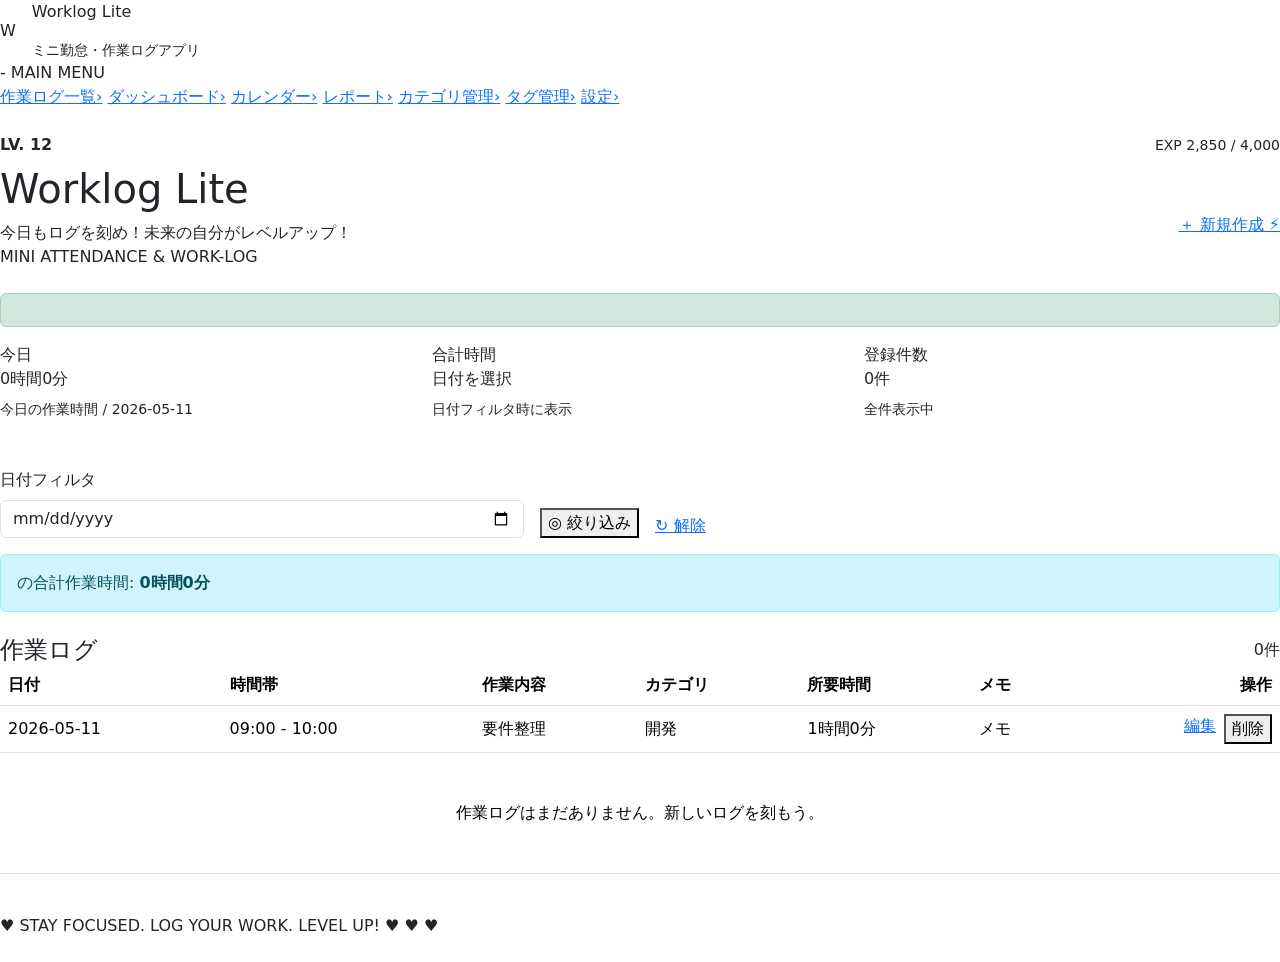
<file: src/main/resources/templates/logs/index.html>
<!doctype html>
<html lang="ja" xmlns:th="http://www.thymeleaf.org">
<head>
    <meta charset="utf-8">
    <meta name="viewport" content="width=device-width, initial-scale=1">
    <title>作業ログ一覧 - Worklog Lite</title>
    <link href="https://cdn.jsdelivr.net/npm/bootstrap@5.3.3/dist/css/bootstrap.min.css" rel="stylesheet">
    <link th:href="@{/css/retro-neon.css}" rel="stylesheet">
</head>
<body class="retro-body">
<div class="retro-shell">
    <aside class="retro-sidebar">
        <div class="d-flex align-items-center gap-3">
            <div class="brand-mark">W</div>
            <div>
                <p class="brand-title">Worklog Lite</p>
                <div class="brand-subtitle small">ミニ勤怠・作業ログアプリ</div>
            </div>
        </div>

        <div class="sidebar-kicker">- MAIN MENU</div>
        <nav class="retro-nav">
            <a class="retro-nav-item active" th:href="@{/logs}"><span>作業ログ一覧</span><span class="nav-arrow">›</span></a>
            <a class="retro-nav-item" href="#"><span>ダッシュボード</span><span class="nav-arrow">›</span></a>
            <a class="retro-nav-item" href="#"><span>カレンダー</span><span class="nav-arrow">›</span></a>
            <a class="retro-nav-item" href="#"><span>レポート</span><span class="nav-arrow">›</span></a>
            <a class="retro-nav-item" href="#"><span>カテゴリ管理</span><span class="nav-arrow">›</span></a>
            <a class="retro-nav-item" href="#"><span>タグ管理</span><span class="nav-arrow">›</span></a>
            <a class="retro-nav-item" href="#"><span>設定</span><span class="nav-arrow">›</span></a>
        </nav>

        <div class="level-card">
            <img class="level-art" th:src="@{/img/pixel-hero.png}" alt="" aria-hidden="true">
            <div class="d-flex justify-content-between align-items-center mb-2">
                <strong>LV. 12</strong>
                <span class="retro-muted small">EXP 2,850 / 4,000</span>
            </div>
            <div class="retro-progress"><span></span></div>
        </div>
    </aside>

    <main class="retro-main">
        <section class="hero-panel mb-4">
            <div class="row align-items-center g-3">
                <div class="col-lg-8">
                    <h1 class="hero-title">Worklog Lite</h1>
                    <p class="hero-subtitle mb-0">今日もログを刻め！未来の自分がレベルアップ！</p>
                    <div class="pixel-divider"></div>
                    <div class="retro-muted">MINI ATTENDANCE &amp; WORK-LOG</div>
                </div>
                <div class="col-lg-4 text-lg-end">
                    <img class="level-art d-none d-lg-block mb-3" th:src="@{/img/pixel-hero.png}" alt="" aria-hidden="true">
                    <a class="neon-btn pink" th:href="@{/logs/new}">＋ 新規作成 ⚡</a>
                </div>
            </div>
        </section>

        <div th:if="${message}" class="alert alert-success" th:text="${message}"></div>

        <section class="row g-3 mb-4">
            <div class="col-md-4">
                <div class="summary-card">
                    <div class="summary-content">
                        <div class="summary-label">今日</div>
                        <div class="summary-value" th:text="${todayDuration}">0時間0分</div>
                        <div class="retro-progress"><span style="width: 72%"></span></div>
                        <div class="retro-muted small mt-2">今日の作業時間 / <span th:text="${today}">2026-05-11</span></div>
                    </div>
                    <img class="kpi-art kpi-art-character" th:src="@{/img/kpi-today-character.png}" alt="" aria-hidden="true">
                </div>
            </div>
            <div class="col-md-4">
                <div class="summary-card yellow">
                    <div class="summary-content">
                        <div class="summary-label">合計時間</div>
                        <div class="summary-value" th:text="${totalDuration != null ? totalDuration : '日付を選択'}">日付を選択</div>
                        <div class="retro-progress"><span style="width: 54%"></span></div>
                        <div class="retro-muted small mt-2">日付フィルタ時に表示</div>
                    </div>
                    <img class="kpi-art kpi-art-chart" th:src="@{/img/kpi-total-chart.png}" alt="" aria-hidden="true">
                </div>
            </div>
            <div class="col-md-4">
                <div class="summary-card cyan">
                    <div class="summary-content">
                        <div class="summary-label">登録件数</div>
                        <div class="summary-value"><span th:text="${logCount}">0</span>件</div>
                        <div class="retro-progress"><span style="width: 82%"></span></div>
                        <div class="retro-muted small mt-2" th:text="${selectedDate != null ? '選択日の件数' : '全件表示中'}">全件表示中</div>
                    </div>
                    <img class="kpi-art kpi-art-trophy" th:src="@{/img/kpi-count-trophy.png}" alt="" aria-hidden="true">
                </div>
            </div>
        </section>

        <section class="retro-panel mb-4">
            <form class="row g-3 align-items-end" method="get" th:action="@{/logs}">
                <div class="col-md-5">
                    <label for="date" class="retro-label form-label">日付フィルタ</label>
                    <input id="date" class="form-control retro-input" type="date" name="date" th:value="${selectedDate}">
                </div>
                <div class="col-md-auto">
                    <button class="neon-btn" type="submit">◎ 絞り込み</button>
                </div>
                <div class="col-md-auto">
                    <a class="neon-btn muted" th:href="@{/logs}">↻ 解除</a>
                </div>
            </form>

            <div th:if="${selectedDate != null}" class="alert alert-info mt-3 mb-0">
                <span th:text="${selectedDate}"></span>
                の合計作業時間:
                <strong th:text="${totalDuration}">0時間0分</strong>
            </div>
        </section>

        <section class="table-panel">
            <div class="table-heading d-flex justify-content-between align-items-center">
                <h2 class="h4 mb-0">作業ログ</h2>
                <span class="category-badge"><span th:text="${logCount}">0</span>件</span>
            </div>
            <div class="table-responsive">
                <table class="table retro-table align-middle">
                    <thead>
                    <tr>
                        <th>日付</th>
                        <th>時間帯</th>
                        <th>作業内容</th>
                        <th>カテゴリ</th>
                        <th>所要時間</th>
                        <th>メモ</th>
                        <th class="text-end">操作</th>
                    </tr>
                    </thead>
                    <tbody>
                    <tr th:each="log : ${logs}">
                        <td class="date-cell" th:text="${log.workDate}">2026-05-11</td>
                        <td>
                            <span th:text="${log.startTime}">09:00</span>
                            -
                            <span th:text="${log.endTime}">10:00</span>
                        </td>
                        <td th:text="${log.taskTitle}">要件整理</td>
                        <td>
                            <span class="category-badge"
                                  th:classappend="${log.category == '開発'} ? ' category-dev' : (${log.category == '品質'} ? ' category-quality' : (${log.category == '計画'} ? ' category-plan' : (${log.category == '改善'} ? ' category-improve' : ' category-default')))"
                                  th:text="${log.category}">開発</span>
                        </td>
                        <td th:text="${log.formattedDuration}">1時間0分</td>
                        <td th:text="${log.memo}">メモ</td>
                        <td class="text-end">
                            <div class="d-inline-flex gap-2">
                                <a class="neon-btn btn-sm" th:href="@{/logs/{id}/edit(id=${log.id})}">編集</a>
                                <form method="post" th:action="@{/logs/{id}/delete(id=${log.id})}">
                                    <button class="neon-btn danger btn-sm" type="submit">削除</button>
                                </form>
                            </div>
                        </td>
                    </tr>
                    <tr th:if="${#lists.isEmpty(logs)}">
                        <td class="text-center empty-state py-5" colspan="7">作業ログはまだありません。新しいログを刻もう。</td>
                    </tr>
                    </tbody>
                </table>
            </div>
        </section>

        <footer class="footer-line py-4">
            <span class="heart">♥</span>
            STAY FOCUSED. LOG YOUR WORK. LEVEL UP!
            <span class="heart">♥ ♥ ♥</span>
        </footer>
    </main>
</div>
</body>
</html>
</file>
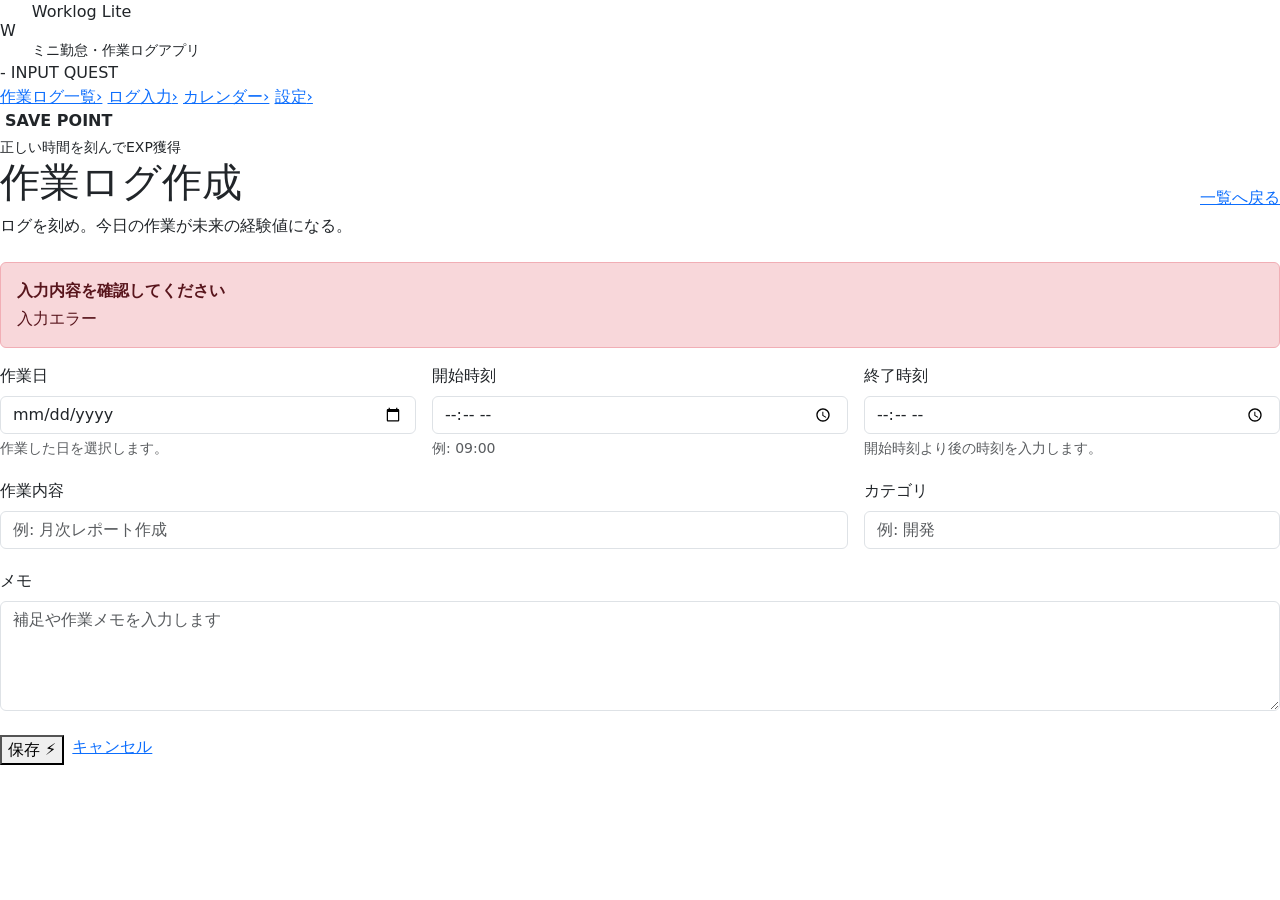
<file: src/main/resources/templates/logs/form.html>
<!doctype html>
<html lang="ja" xmlns:th="http://www.thymeleaf.org">
<head>
    <meta charset="utf-8">
    <meta name="viewport" content="width=device-width, initial-scale=1">
    <title th:text="${pageTitle} + ' - Worklog Lite'">作業ログフォーム - Worklog Lite</title>
    <link href="https://cdn.jsdelivr.net/npm/bootstrap@5.3.3/dist/css/bootstrap.min.css" rel="stylesheet">
    <link th:href="@{/css/retro-neon.css}" rel="stylesheet">
</head>
<body class="retro-body">
<div class="retro-shell">
    <aside class="retro-sidebar">
        <div class="d-flex align-items-center gap-3">
            <div class="brand-mark">W</div>
            <div>
                <p class="brand-title">Worklog Lite</p>
                <div class="brand-subtitle small">ミニ勤怠・作業ログアプリ</div>
            </div>
        </div>

        <div class="sidebar-kicker">- INPUT QUEST</div>
        <nav class="retro-nav">
            <a class="retro-nav-item" th:href="@{/logs}"><span>作業ログ一覧</span><span class="nav-arrow">›</span></a>
            <a class="retro-nav-item active" href="#"><span>ログ入力</span><span class="nav-arrow">›</span></a>
            <a class="retro-nav-item" href="#"><span>カレンダー</span><span class="nav-arrow">›</span></a>
            <a class="retro-nav-item" href="#"><span>設定</span><span class="nav-arrow">›</span></a>
        </nav>

        <div class="level-card">
            <img class="level-art" th:src="@{/img/pixel-hero.png}" alt="" aria-hidden="true">
            <strong>SAVE POINT</strong>
            <div class="retro-muted small mt-1">正しい時間を刻んでEXP獲得</div>
        </div>
    </aside>

    <main class="retro-main">
        <section class="hero-panel mb-4">
            <div class="d-flex flex-wrap justify-content-between align-items-center gap-3">
                <div>
                    <h1 class="hero-title" th:text="${pageTitle}">作業ログ作成</h1>
                    <p class="hero-subtitle mb-0">ログを刻め。今日の作業が未来の経験値になる。</p>
                </div>
                <a class="neon-btn muted" th:href="@{/logs}">一覧へ戻る</a>
            </div>
        </section>

        <form class="form-panel" method="post" th:action="@{${formAction}}" th:object="${workLog}">
            <div th:if="${#fields.hasAnyErrors()}" class="alert alert-danger">
                <div class="fw-semibold mb-1">入力内容を確認してください</div>
                <div th:each="err : ${#fields.allErrors()}" th:text="${err}">入力エラー</div>
            </div>

            <div class="row g-3">
                <div class="col-md-4">
                    <label for="workDate" class="form-label">作業日</label>
                    <input id="workDate" class="form-control" type="date" th:field="*{workDate}">
                    <div class="form-text">作業した日を選択します。</div>
                    <div class="text-danger small mt-1" th:errors="*{workDate}"></div>
                </div>
                <div class="col-md-4">
                    <label for="startTime" class="form-label">開始時刻</label>
                    <input id="startTime" class="form-control" type="time" th:field="*{startTime}">
                    <div class="form-text">例: 09:00</div>
                    <div class="text-danger small mt-1" th:errors="*{startTime}"></div>
                </div>
                <div class="col-md-4">
                    <label for="endTime" class="form-label">終了時刻</label>
                    <input id="endTime" class="form-control" type="time" th:field="*{endTime}">
                    <div class="form-text">開始時刻より後の時刻を入力します。</div>
                    <div class="text-danger small mt-1" th:errors="*{endTime}"></div>
                </div>
                <div class="col-md-8">
                    <label for="taskTitle" class="form-label">作業内容</label>
                    <input id="taskTitle" class="form-control" type="text" th:field="*{taskTitle}" maxlength="120" placeholder="例: 月次レポート作成">
                    <div class="text-danger small mt-1" th:errors="*{taskTitle}"></div>
                </div>
                <div class="col-md-4">
                    <label for="category" class="form-label">カテゴリ</label>
                    <input id="category" class="form-control" type="text" th:field="*{category}" maxlength="60" placeholder="例: 開発">
                    <div class="text-danger small mt-1" th:errors="*{category}"></div>
                </div>
                <div class="col-12">
                    <label for="memo" class="form-label">メモ</label>
                    <textarea id="memo" class="form-control" rows="4" th:field="*{memo}" placeholder="補足や作業メモを入力します"></textarea>
                </div>
            </div>

            <div class="d-flex flex-wrap gap-2 mt-4">
                <button class="neon-btn pink" type="submit">保存 ⚡</button>
                <a class="neon-btn muted" th:href="@{/logs}">キャンセル</a>
            </div>
        </form>
    </main>
</div>
</body>
</html>
</file>
